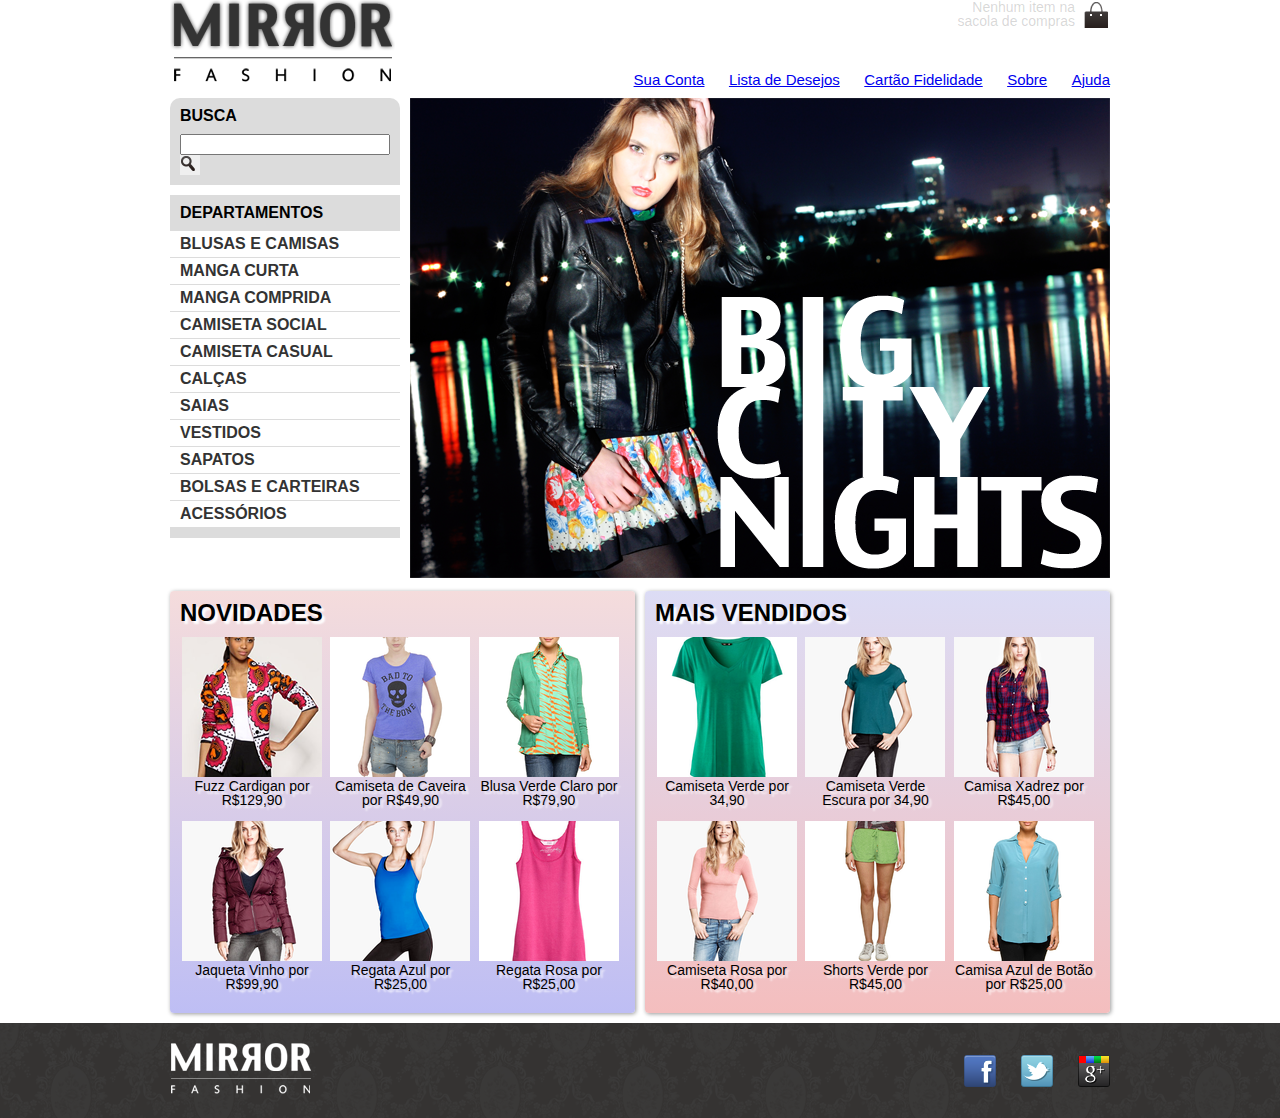
<file: projeto/index.html>
<!DOCTYPE html>
<html>
    <head>
        <meta charset="UTF-8">
        <title>Mirror Fashion</title>
        <link rel="stylesheet" href="reset.css">
        <link rel="stylesheet" href="estilo.css">
    </head>
    <body>
        <header class="container">
            <h1><img src="img/logo.png" alt="Logo da Mirror Fashion"></h1>
            <p class="sacola">
                Nenhum item na sacola de compras
            </p>
            <nav class="menu-opções">
                <ul>
                    <li><a href="#">Sua Conta</a></li>
                    <li><a href="#">Lista de Desejos</a></li>
                    <li><a href="#">Cartão Fidelidade</a></li>
                    <li><a href="sobre.html">Sobre</a></li>
                    <li> <a href="#">Ajuda</a></li>
                </ul>
            </nav>
        </header>
        <div class="container-destaques">
            <section class="busca">
                <h2>Busca</h2>
                <form>
                    <input type="search">
                    <button>Buscar</button>
                </form>
            </section>
            <!--fim.busca-->
            <section class="menu-departamentos">
                <h2>Departamentos</h2>
                <nav>
                    <ul>
                        <li><a href="#">Blusas e Camisas</a></li>
                        <ul>
                            <li><a href="#">Manga Curta</a></li>
                            <li><a href="#">Manga Comprida</a></li>
                            <li><a href="#">Camiseta Social</a></li>
                            <li><a href="#">Camiseta Casual</a></li>
                        </ul>
                        <li><a href="#">Calças</a></li>
                        <li><a href="#">Saias</a></li>
                        <li><a href="#">Vestidos</a></li>
                        <li><a href="#">Sapatos</a></li>
                        <li><a href="#">Bolsas e Carteiras</a></li>
                        <li><a href="#">Acessórios</a></li>
                    </ul>
                </nav>
            </section>
        <!--fim.menu-departamentos-->
        <section class="banner-destaque">
            <figure>
                <img src="img/destaque-home.png" alt="Promoção: Big City Night">
            </figure>
        <!--fim.banner-destaque-->
        </section>
        </div>
        <!--fim.container-destaques-->
        <div class="container-painéis">
            <section class="painel novidades">
                <h2>Novidades</h2>
                <ol>
                    <li>
                        <a href="produto.html">
                            <figure>
                                <img src="img/produtos/miniatura1.png" alt="Miniatura1">
                                <figcaption>Fuzz Cardigan por R$129,90</figcaption>
                            </figure>
                        </a>
                    </li>
                    <!--primeiro produto-->
                    <li>
                        <a href="produto.html">
                            <figure>
                                <img src="img/produtos/miniatura2.png" alt="miniatura2">
                                <figcaption>Camiseta de Caveira por R$49,90</figcaption>
                            </figure>
                        </a>
                    </li>
                    <!--segundo produto-->
                    <li>
                        <a href="produto.html">
                            <figure>
                                <img src="img/produtos/miniatura3.png" alt="miniatura3">
                                <figcaption>Blusa Verde Claro por R$79,90</figcaption>
                            </figure>
                        </a>
                    </li>
                    <!--terceiro produto-->
                    <li>
                        <a href="produto.html">
                        <figure>
                            <img src="img/produtos/miniatura4.png" alt="miniatura4">
                            <figcaption>Jaqueta Vinho por R$99,90</figcaption>
                        </figure>
                        </a>
                    </li>
                    <!--quarto produto-->
                    <li>
                        <a href="produto.html">
                            <figure>
                                <img src="img/produtos/miniatura5.png" alt="miniatura5">
                                <figcaption>Regata Azul por R$25,00</figcaption>
                            </figure>
                        </a>
                    </li>
                    <!--quinto produto-->
                    <li>
                        <a href="produto.html">
                            <figure>
                                <img src="img/produtos/miniatura6.png" alt="miniatura6">
                                <figcaption> Regata Rosa por R$25,00</figcaption>
                            </figure>
                        </a>
                    </li>
                </ol>
            </section>
            <section class="painel mais-vendidos">
                <h2>Mais Vendidos</h2>
                <ol>
                    <li>
                        <a href="produto.html">
                            <figure>
                                <img src="img/produtos/miniatura7.png" alt="miniatura7">
                                <figcaption>Camiseta Verde por 34,90</figcaption>
                            </figure>
                        </a>
                    </li>
                    <!-- fim do primeiro produto mais vendidos-->
                    <li>
                        <a href="produto.html">
                            <figure>
                                <img src="img/produtos/miniatura8.png" alt="miniatura8">
                                <figcaption>Camiseta Verde Escura por 34,90</figcaption>
                            </figure>
                        </a>
                    </li>
                    <!-- fim do segundo produto mais vendidos-->
                    <li>
                        <a href="produto.html">
                            <figure>
                                <img src="img/produtos/miniatura9.png" alt="miniatura9">
                                <figcaption>Camisa Xadrez por R$45,00</figcaption>
                            </figure>
                        </a>
                    </li>
                    <!-- fim do terceiro produto mais vendidos-->
                    <li>
                        <a href="produto.html">
                            <figure>
                                <img src="img/produtos/miniatura10.png" alt="miniatura10">
                                <figcaption>Camiseta Rosa por R$40,00</figcaption>
                            </figure>
                        </a>
                    </li>
                    <!-- fim do quarto produto mais vendidos-->
                    <li>
                        <a href="produto.html">
                            <figure>
                                <img src="img/produtos/miniatura11.png" alt="miniatura11">
                                <figcaption>Shorts Verde por R$45,00</figcaption>
                            </figure>
                        </a>
                    </li>
                    <!-- fim do quinto produto mais vendidos-->
                    <li>
                        <a href="produto.html">
                            <figure>
                                <img src="img/produtos/miniatura12.png" alt="miniatura12">
                                <figcaption>Camisa Azul de Botão por R$25,00</figcaption>
                            </figure>
                        </a>
                    </li>
                    <!-- fim do sexto produto mais vendidos-->
                </ol>
            </section>
        </div>
    </body>
    <footer>
        <div class="container">
            <img src="img/logo-rodape.png" alt="Logo da Mirror Fashion">
            <ul class="social">
                <li><a href="http://facebook.com/mirrorfashion">Facebook</a></li>
                <li><a href="http://twitter.com/mirrorfashion">Twitter</a></li>
                <li><a href=" http://plus.google.com/mirrorfashion">Google+</a></li>
            </ul>
        </div>
    </footer>
</html>
</file>
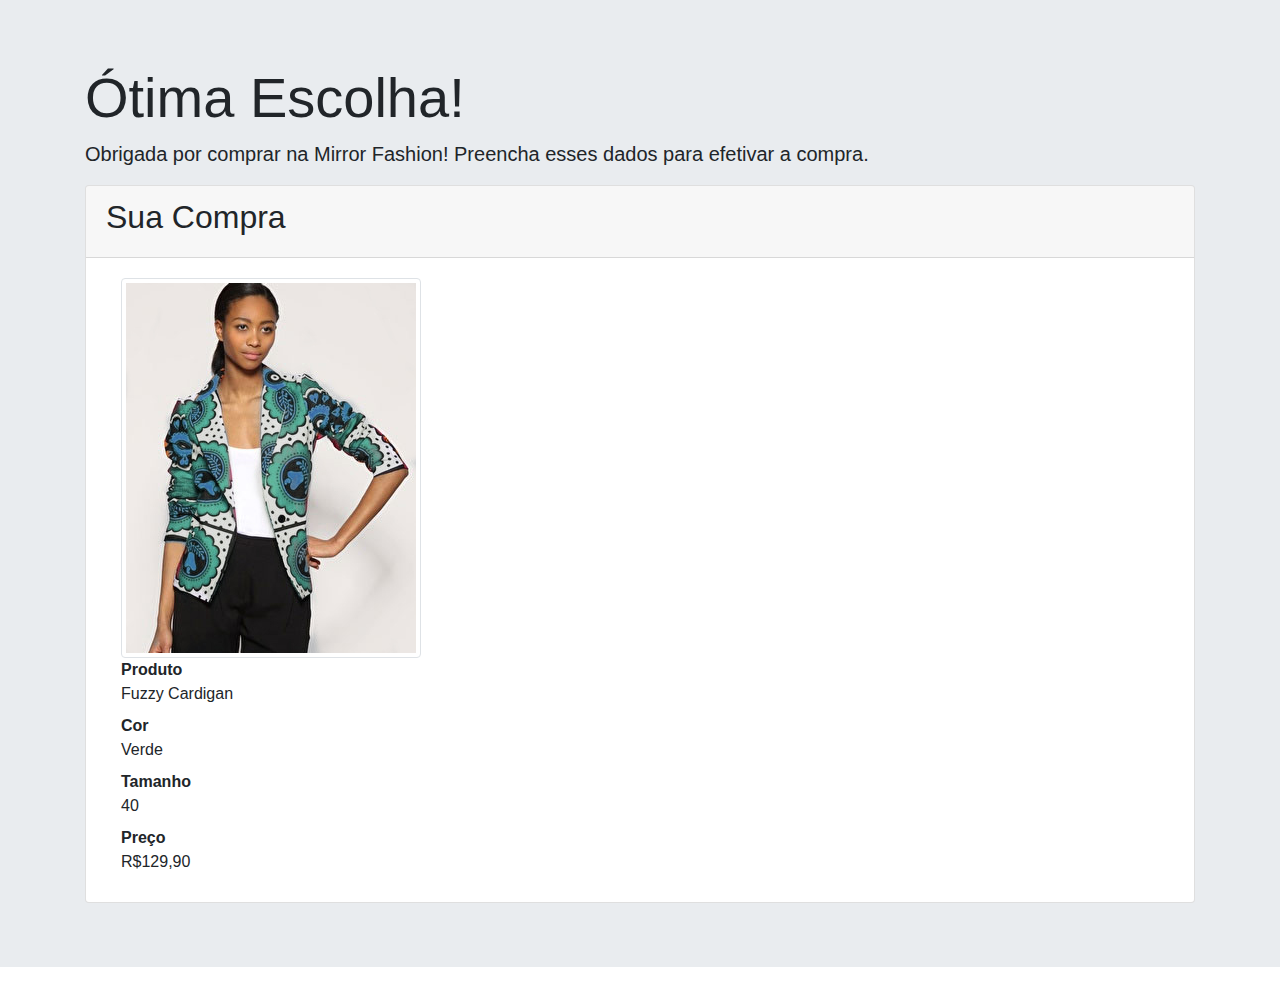
<file: projeto/checkout.html>
<!DOCTYPE html>
<html>

<head>
    <meta charset="UTF-8">
    <meta name="viewport" content="width=device-width">
    <title>Checlout Mirror Fashion</title>
    <link rel="stylesheet" href="bootstrap.css">
</head>

<body>
<div class=" jumbotron jumbotron-fluid">
    <div class="container">
    <h1 class="display-4">Ótima Escolha!</h1>
    <p class="lead">Obrigada por comprar na Mirror Fashion! Preencha esses dados para efetivar a compra.</p>
        <div class="card">
     <div class="card-header">
    <h2>Sua Compra</h2>
    </div>
<div class="container">
        <div class="card-body">
            <img src="img/produtos/foto1-verde.png" alt="Fuzzy Cardigan" class="img-thumbnail">
    <d1>
        <dt>Produto</dt>
        <dd>Fuzzy Cardigan</dd>
        <dt>Cor</dt>
        <dd>Verde</dd>
        <dt>Tamanho</dt>
        <dd>40</dd>
        <dt>Preço</dt>
        <dd>R$129,90</dd>
    </d1>
        </div>
    </div>
    </div>
</div>
</body>
</html>
</file>
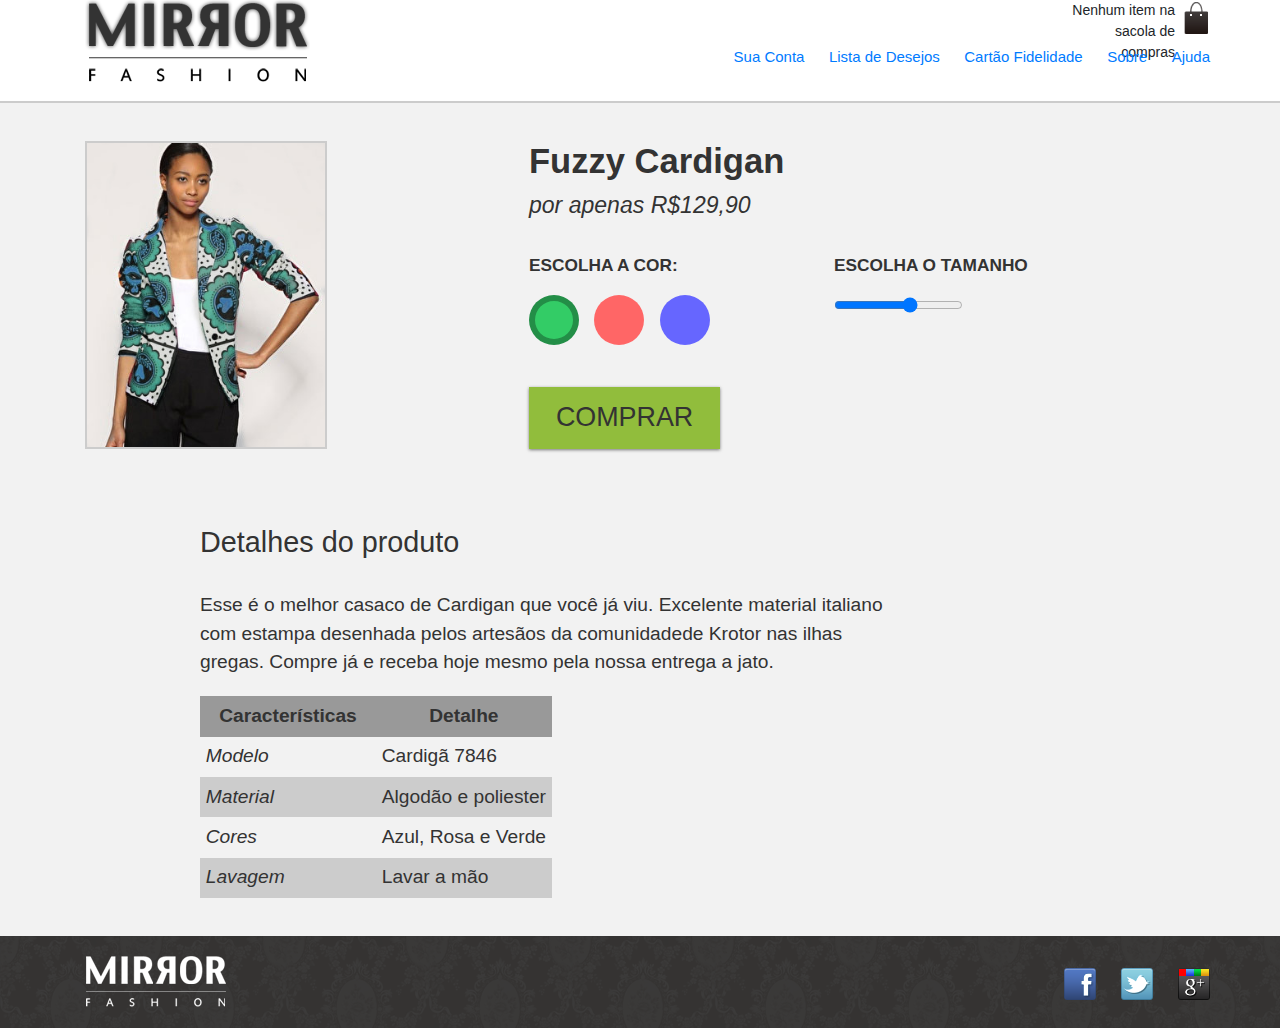
<file: projeto/produto.html>
<!DOCTYPE html>
<html>
    <head>
        <title>Produtos Mirror Fashion</title>
        <meta name="viewport" content="width=device-width">
        <link rel="stylesheet" href="reset.css">
        <link rel="stylesheet" href="estilo.css">
        <link rel="stylesheet" href="produto.css">
        <link rel="stylesheet" href="bootstrap.css">
    </head>
    <body>
        <header class="container">
            <h1><img src="img/logo.png" alt="Logo da Mirror Fashion"></h1>
            <p class="sacola">
                Nenhum item na sacola de compras
            </p>
            <nav class="menu-opções">
                <ul>
                    <li><a href="#">Sua Conta</a></li>
                    <li><a href="#">Lista de Desejos</a></li>
                    <li><a href="#">Cartão Fidelidade</a></li>
                    <li><a href="sobre.html">Sobre</a></li>
                    <li> <a href="#">Ajuda</a></li>
                </ul>
            </nav>
        </header>
    <div class="produto-back">
        <div class="container">
        <div class="produto">
            <h1>Fuzzy Cardigan</h1>
            <p>por apenas R$129,90</p>
        <form>
            <fieldset class="cores">
                <legend>Escolha a cor: </legend>
                <input type="radio" name="cor" value="verde" id="verde" checked>
                <label for="verde">
                    <img src="img/produtos/foto1-verde.png" alt="Produto na cor verde">
                </label>
                <input type="radio" name="cor" value="rosa" id="rosa">
                <label for="rosa">
                    <img src="img/produtos/foto1-rosa.png" alt="Produto na cor rosa">
                </label>
                <input type="radio" name="cor" value="azul" id="azul">
                <label for="azul">
                    <img src="img/produtos/foto1-azul.png" alt="Produto na cor azul">
                </label>
            </fieldset>
            <fieldset class="tamanhos">
                <legend>Escolha o tamanho</legend>
                <input type="range" min="36" max="46" value="42" step="2" name="tamanho" id="tamanho">
            </fieldset>
            <button class="comprar">Comprar</button>
        </form>
        </div>
        </div>
        <div class="detalhes">
            <h2>Detalhes do produto</h2>
            <p>Esse é o melhor casaco de Cardigan que você já viu.
                Excelente material italiano com estampa desenhada pelos artesãos da comunidadede Krotor nas ilhas gregas.
                Compre já e receba hoje mesmo pela nossa entrega a jato.</p>
                <table>
                    <thead>
                        <tr>
                            <th>Características</th>
                            <th>Detalhe</th>
                        </tr>
                    </thead>
                    <tbody>
                        <tr>
                            <td>Modelo</td>
                            <td>Cardigã 7846</td> 
                        </tr>
                        <tr>
                            <td>Material</td>
                            <td>Algodão e poliester</td>
                        </tr>
                        <tr>
                            <td>Cores</td>
                            <td>Azul, Rosa e Verde</td>
                        </tr>
                        <tr>
                            <td>Lavagem</td>
                            <td>Lavar a mão</td>
                        </tr>
                    </tbody>
                </table>
        </div>
        <footer>
            <div class="container">
                <img src="img/logo-rodape.png" alt="Logo da Mirror Fashion">
                <ul class="social">
                    <li><a href="http://facebook.com/mirrorfashion">Facebook</a></li>
                    <li><a href="http://twitter.com/mirrorfashion">Twitter</a></li>
                    <li><a href="http://plus.google.com/mirrorfashion">Google+</a></li>
                </ul>
            </div>
    </div>
        </footer>
    </body>
</html>
</file>
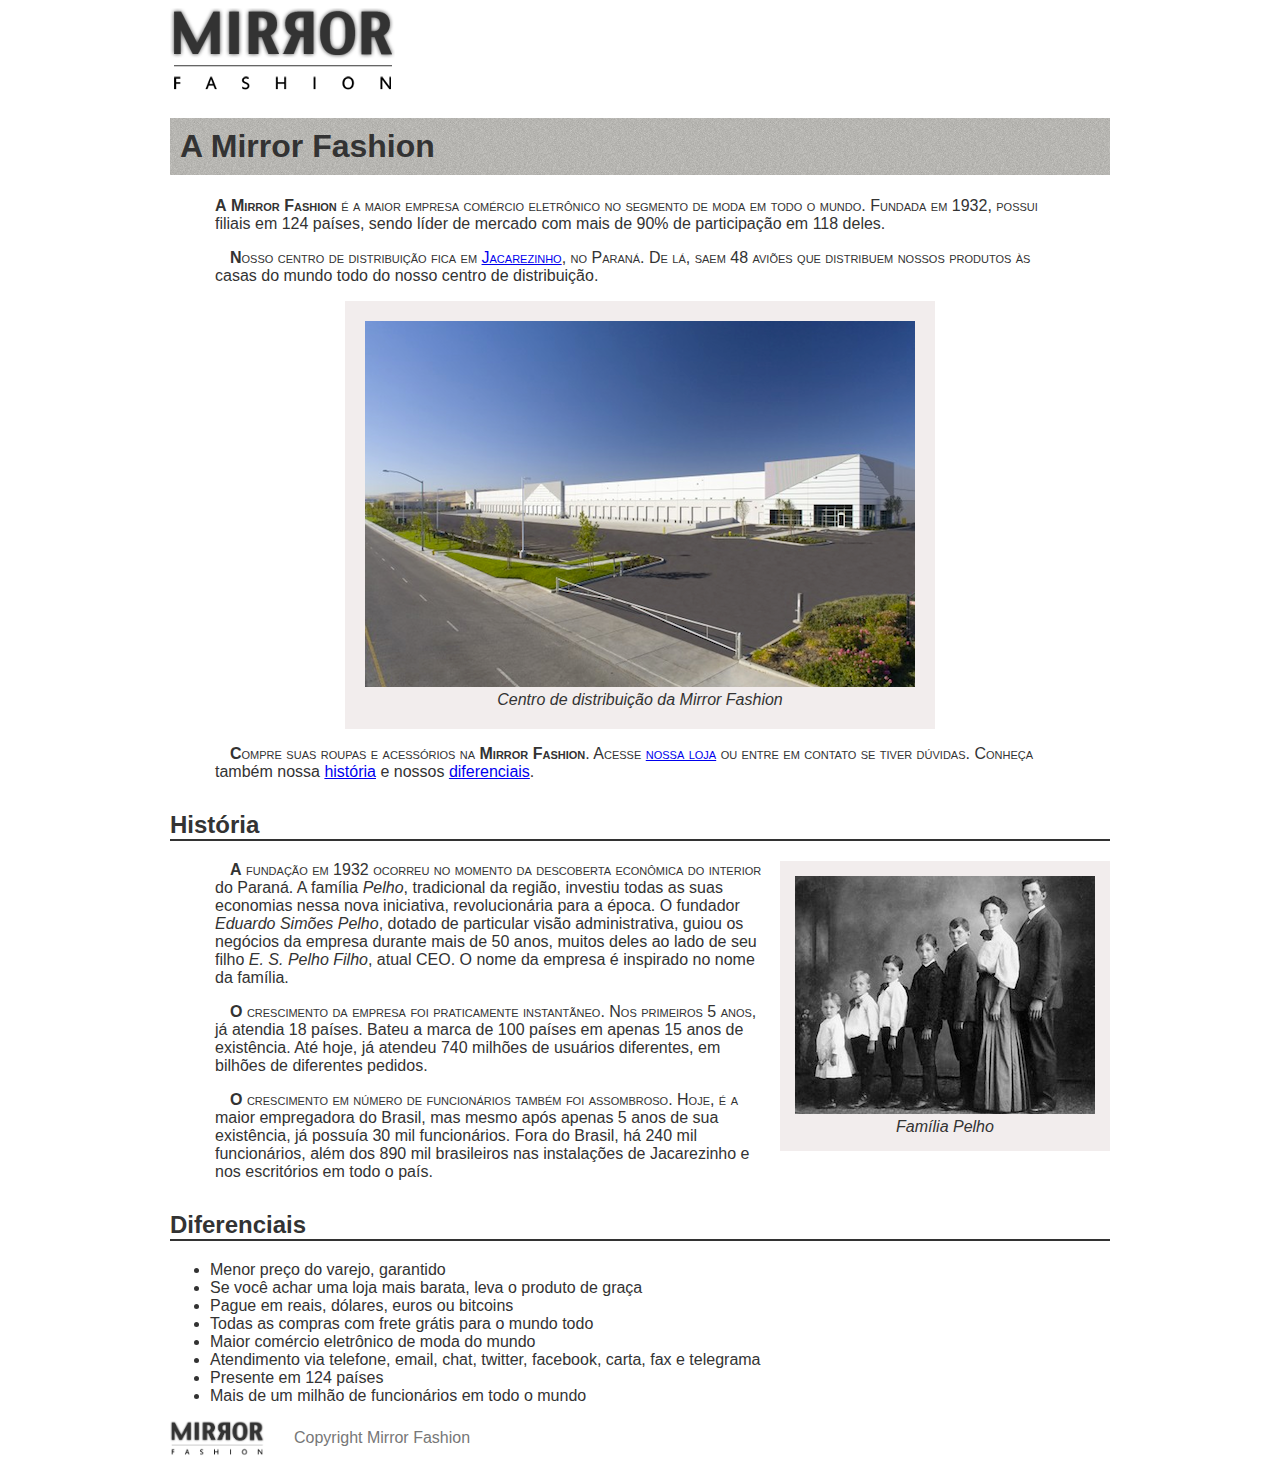
<file: projeto/sobre.html>
<!DOCTYPE html>
<html>
    <head>
        <title>Sobre a Mirror Fashion</title>
        <meta charset="UTF-8">
        <link rel="stylesheet" href="sobre.css">
    </head>
    <body>
        <img src="img/logo.png"alt= "Logo da Mirror Fashion">
     <h1> A Mirror Fashion</h1>
        <p>
            A <strong>Mirror Fashion</strong> é a maior empresa comércio eletrônico no segmento de moda em todo o mundo. Fundada em 1932, possui filiais em 124 países, sendo líder de mercado com mais de 90% de participação em 118 deles.
        </p>
        <p>
            Nosso centro de distribuição fica em <a href= "https://www.google.com.br/maps?q=">Jacarezinho</a>, no Paraná. De lá, saem 48 aviões que distribuem nossos produtos às casas do mundo todo do nosso centro de distribuição.
        </p>
        <figure id="centro-distribuicao">
            <img src="img/centro-distribuicao.png" alt="Foto do centro de distribuição da Mirror Fashion">
            <figcaption>Centro de distribuição da Mirror Fashion</figcaption>
        </figure>
        <p>  
            Compre suas roupas e acessórios na <strong>Mirror Fashion</strong>. Acesse <a href="index.html">nossa loja</a> ou entre em contato se tiver dúvidas. Conheça também nossa <a href=" #historia">história</a> e nossos <a href="#diferenciais">diferenciais</a>.
        </p>
     <h2 id="historia">História</h2>
     <figure id="familia-pelho">
        <img src="img/familia-pelho.jpg" alt="Foto da família Pelho">
        <figcaption>Família Pelho</figcaption>
     </figure> 
        <p>
            A fundação em 1932 ocorreu no momento da descoberta econômica do interior do Paraná.
            A família <em>Pelho</em>, tradicional da região, investiu todas as suas economias nessa nova iniciativa, revolucionária para a época.
            O fundador <em>Eduardo Simões Pelho</em>, dotado de particular visão administrativa, guiou os negócios da empresa durante mais de 50 anos, muitos deles ao lado de seu filho <em>E. S. Pelho Filho</em>, atual CEO. 
            O nome da empresa é inspirado no nome da família.  
        </p>
        <p>
            O crescimento da empresa foi praticamente instantãneo. Nos primeiros 5 anos, já atendia 18 países. 
            Bateu a marca de 100 países em apenas 15 anos de existência. 
            Até hoje, já atendeu 740 milhões de usuários diferentes, em bilhões de diferentes pedidos. 
        </p>
        <p>
            O crescimento em número de funcionários também foi assombroso. 
            Hoje, é a maior empregadora do Brasil, mas mesmo após apenas 5 anos de sua existência, já possuía 30 mil funcionários. 
            Fora do Brasil, há 240 mil funcionários, além dos 890 mil brasileiros nas instalações de Jacarezinho e nos escritórios em todo o país. 
        </p>
    <h2 id="diferenciais">Diferenciais</h2>
    <ul>
        <li>Menor preço do varejo, garantido</li>
        <li>Se você achar uma loja mais barata, leva o produto de graça</li>
        <li>Pague em reais, dólares, euros ou bitcoins</li>
        <li>Todas as compras com frete grátis para o mundo todo</li>
        <li>Maior comércio eletrônico de moda do mundo</li>
        <li>Atendimento via telefone, email, chat, twitter, facebook, carta, fax e telegrama</li>
        <li>Presente em 124 países</li>
        <li>Mais de um milhão de funcionários em todo o mundo</li>
    </ul>
    <div id="rodape">
        <img src="img/logo.png" alt="Logo da Mirror Fashion">Copyright Mirror Fashion
    </div>
    </body>
</html>
</file>
<file: projeto/estilo.css>
.sacola{
    background-image: url(img/sacola.png);
    background-repeat: no-repeat;
    background-position: top right;
    font-size: 14px;
    padding-right: 35px;
    text-align: right;
    width: 140px;
    position: absolute;
    top: 0;
    right:0;
}
header{
    position: relative;
}
.menu-opções ul li{
    font-size: 15px;
    display: inline;
    margin-left: 20px;
}
.menu-opções a{
    color: #003366[];
}
.menu-opções{
    position:absolute;
    bottom: 0;
    right: 0;
}
body{
    color: #3333;
    font-family: 'Lucida Sans', 'Lucida Sans Regular', 'Lucida Grande', 'Lucida Sans Unicode', Geneva, Verdana, sans-serif;
}
.container{
    margin: 0px auto;
    width: 940px;
}

.busca,
.menu-departamentos{
    background-color: #DCDCDC;
    font-weight: bold;
    text-transform: uppercase;
    color: black;
    margin-right: 10px;
    width: 230px;
    float: left;
}
.menu-departamentos{
    clear: left;
    margin-top: 10px;
    padding-bottom: 10px;
}
.busca h2,
.busca form,
.menu-departamentos h2{
    margin: 10px;
}
.menu-departamentos li{
    background-color: white;
    margin-bottom: 1px;
    padding: 5px 10px;
}
.menu-departamentos a {
    color:#333333;
    text-decoration: none;
}
.busca input[type=search]{
    width:210px
}   
.busca{
    border-top-left-radius: 10px;
    border-top-right-radius: 10px;
}
.container-destaques{
    margin: 0px auto;
    width: 940px;
    margin-top: 10px;
}
.container-painéis{
    margin: 0px auto;
    width: 940px;
    color: black;
}
.painel{
    margin: 10px 0;
    padding: 10px;
    width: 445px;
    border-radius: 4px;
    box-shadow: 1px 1px 4px #999;
    text-shadow:3px 3px 2px rgba(255,255,255,0.8)
}
.novidades{
    float: left;
}
.mais-vendidos{
    float: right;
}
.painel li{
    display: inline-block;
    vertical-align: top;
    width: 140px;
    margin: 2px;
    padding-bottom: 10px;
}
.painel li:hover{
    background-color: rgba(255, 255,255, 0.8);
    box-shadow: 0 0 5px #333;
    transition: box-shadow 0.7s;
    transform: scale(1.2) rotate(-5deg);
}
.painel h2{
    font-size: 24px;
    font-weight: bold;
    text-transform: uppercase;
    margin-bottom: 10px;   
    text-shadow: 3px 3px 2px #fff;
}
.painel a{
    color: black;
    font-size: 14px;
    text-align: center;
    text-decoration: none;
}
.novidades{
    background-color: #F5DCDC;
    background: linear-gradient(#F5DCDC, #BEBEF4);
}
.mais-vendidos{
    background-color: #DCDCF5;
    background: linear-gradient(#DCDCF5,#F4BEBE);
}
footer{
    background-image: url(img/fundo-rodape.png);
    clear: both;
    padding: 20px 0;
}

footer .container{
    position: relative;
}
.social{
    position: absolute;
    top: 12px;
    right: 0;
}

.social li{
    float: left;
    margin-left: 25px;
}
.social a{
    height: 32px;
    width: 32px;
    display: block;
    text-indent: -9999px;
}

.social a[href*="facebook.com"]{
    background-image: url(img/facebook.png);
}

.social a[href*="twitter.com"]{
    background-image: url(img/twitter.png);
}

.social a[href*="plus.google.com"]{
    background-image: url(img/googleplus.png);
}
.busca button{
    background-image: url(img/busca.png);
    background-repeat: no-repeat;
    border: none;

    width: 20px;
    height: 20px;

    text-indent: -9999px;
}
.menu-opções a:hover{
    color: #007DC6;
}
.menu-opções a:active{
    color: #7CFC00;
}
/*problemmmm
.menu-departamentos li ul{
    display:none;
}
.menu-departamentos li:hover ul{
    display:block;
}

.menu-departamentos ul ul li{
    background-color: #DCDCDC;
}

.menu-departamentos li li a :before{
        content: '-';
}
preblem*/
</file>
<file: projeto/produto.css>
/*@media(min-width:600px){
    img{
        float: left;
    }
}*
.cores label::after{
    content: '';
    display: block;
    border-radius: 50%;
    width: 50px;
    height: 50px;
    box-sizing: border-box;
    position: absolute;
    top: 30px;
    border: 6px solid rgba(0,0,0,0);
    transition: 1s;
    cursor: pointer;
}
.cores label:hover::after{
    border: 6px solid rgba(0,0,0,0.1)
}
.cores{
    position: relative;
    padding-top: 90px;
}
.cores label img{
    display: block;
    max-width: 100%;
}
label[for=verde]::after{
    background-color: #33cc66;
    left: 0px;
}
label[for=rosa]::after{
    background-color: #ff6666;
    left: 60px;
}
label[for=azul]::after{
    background-color: #6666ff;
    left: 120px;
}
.cores input:checked + label::after{
    border: 6px solid rgba(0,0,0,0.3);
}
.cores input[type=radio]{
    display: none;
}
.cores input:not(:checked) + label img{
    display: none;
}
.produto{
    color: #333;
    line-height: 1.3;
    margin-top: 2em;
}
.produto h1{
    font-size: 1.8em;
    font-weight: bold;
}
.produto p{
    font-size: 1.2em;
    font-style: italic;
    margin-bottom: 1em;
}
.produto legend{
    display: block;
    font: bold 0.9em/2.5 Arial;
    text-transform: uppercase;
}
.comprar{
    background: #91bd3c;
    border: none;
    color: #333;
    font-size: 1.4em;
    text-transform: uppercase;
    box-shadow: 0 1px 3px #777;
    display:block;
    padding: 0.5em 1em;
    margin:1em 0;
}
@media(min-width:630px){
    .produto{
        position: relative;
        padding-left:40%;
        font-size: 1.2em;
    }
    .cores{
        position: relative;
        padding: 5px;
    }
    .cores legend{
        position: static;
    }
    .cores legend img{
        position: absolute;
        top:0;
        left:0;
        max-width: 35%;
        max-height: 100%;
    }
    .cores label:after{
        position: static;
        float:left;
    }
}*/
.cores label::after {
    content: '';
    display: block;
    border-radius: 50%;
    width: 50px;
    height: 50px;
    box-sizing: border-box;
    position: absolute;
    top: 30px;
    border: 6px solid rgba(0,0,0,0);
    transition: 1s;
    cursor: pointer;
}
.cores label:hover::after {
    border: 6px solid rgba (0, 0, 0, 0.1);
}
.cores label img {
    display: block;
    max-width: 100%;
}
label[for=verde]::after {
    background-color: #33CC66;
    left: 0;
}
label[for=rosa]::after {
    background-color: #FF6666;
    left: 60px;
}
label[for=azul]::after {
    background-color: #6666FF;
    left: 120px;
}
.cores input:checked+label::after {
    border: 6px solid rgba(0, 0, 0, 0.3);
}
.cores label::after {
    box-sizing: border-box;
}
.cores input[type=radio] {
    display: none;
}
.cores input:not(:checked)+label img {
    display: none;
}
.cores {
    position: relative;
    padding-top: 90px;
}
.produto {
    color: #333;
    line-height: 1.3;
    margin-top: 2em;
}
.produto h1 {
    font-size: 1.8em;
    font-weight: bold;
}
.produto p {
    font-size: 1.2em;
    font-style: italic;
    margin-bottom: 1em;
}
.produto legend {
    display: block;
    font: bold 0.9em/2.5 Arial;
    text-transform: uppercase;
}
.comprar {
    background-color: #91BD3C;
    border: none;
    color: #333;
    font-size: 1.4em;
    text-transform: uppercase;
    box-shadow: 0px 1px 3px #777;
    display: block;
    padding: 0.5em 1em;
    margin: 1em 0em;
}
@media (min-width:630px) {
    .produto {
        position: relative;
        padding-left: 40%;
        font-size: 1.2em;
    }
    .cores {
        position: static;
        padding: 0;
    }
    .cores legend {
        position: static;
    }
    .cores label img {
        position: absolute;
        top: 0;
        left: 0;
        max-width: 35%;
        max-height: 100%;
    }
    .cores label:after {
        position: static;
        float: left;
        margin-right: 10px;
    }
    fieldset {
        display: inline-block;
        vertical-align: top;
        margin: 1em 0;
        min-width: 240px;
        width: 45%;
    }
}
.detalhes {
    padding: 2em 0;
    color: #333;
    margin-left: 200px;
}

.detalhes h2 {
    font-size: 1.5em;
    line-height: 2;
}

.detalhes p {
    margin: 1em 0;
    font-size: 1em;
    line-height: 1.5;
    max-width: 36em;
}

@media (min-width:500px) {
    .detalhes {
        font-size: 1.2em;
    }
}
table{
    border-spacing:0.2em;
    border-collapse: separate;
}
thead{
    background-color: #999;
}
thead th{
    font-weight: bold;
    padding: 0.3em 1em;
    text-align: center;
}
td{
    padding: 0.3em;
}
tr:nth-child(2n){
    background-color: #ccc;
}
td:first-child{
    font-style: italic;
}
.produto-back {
    background-color: #f2f2f2;
    margin-top: 1em;
    border-top: 2px solid #ccc;
}

.cores label img {
    border: 2px solid #ccc;
}
</file>
<file: projeto/sobre.css>
body{
    color: #333;
    font-family: 'Lucida Sans', 'Lucida Sans Regular', 'Lucida Grande', 'Lucida Sans Unicode', Geneva, Verdana, sans-serif;
    margin-left: auto;
    margin-right: auto;
    width: 940px;
}
h1{
    background-image: url(img/sobre-background.jpg);
    padding: 10px;
}
h2{
    border-bottom: 2px solid #333;
    margin-top: 30px;
}
p{
 text-indent: 15px;
 padding: 0 45px;
}
figure{
    background-color: #F2EDED;
    border: 1ps solid #333 ;
    text-align: center;
}
figcaption{
    font-style: italic
}
#centro-distribuicao{
    margin-left: auto;
    margin-right: auto;
    width:550px;
    padding: 20px;
}
#rodape{
    color: #777;
    margin: 30 0;
    padding: 30 0;
}
#rodape img{
    margin-right: 30px;
    vertical-align: middle;
    width:94px ;
    color: black;
}
#familia-pelho{
    float: right;
    margin: 0 0 10px 10px;
    padding: 15px;
    
}
p::first-letter{
    font-weight: bold;
}
h1+p{
    text-indent: 0px;
}
p::first-line{
    font-variant: small-caps;
}
</file>
